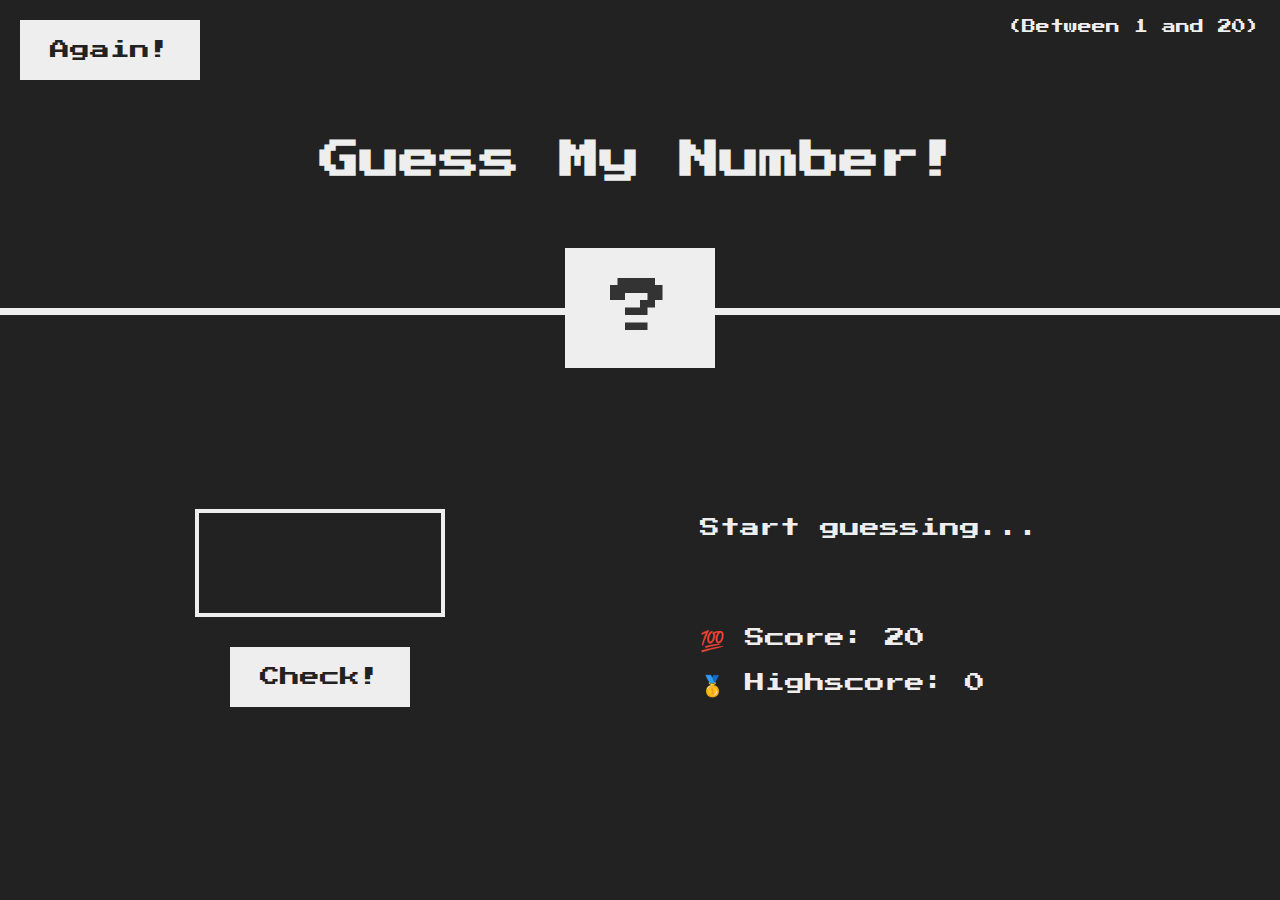
<file: Guess my number/index.html>
<!DOCTYPE html>
<html lang="en">

<head>
    <meta charset="UTF-8" />
    <meta name="viewport" content="width=device-width, initial-scale=1.0" />
    <meta http-equiv="X-UA-Compatible" content="ie=edge" />
    <link rel="stylesheet" href="style.css" />
    <title>Guess My Number!</title>
</head>

<body>
    <header>
        <h1>Guess My Number!</h1>
        <p class="between">(Between 1 and 20)</p>
        <button class="btn again">Again!</button>
        <div class="number">?</div>
    </header>
    <main>
        <section class="left">
            <input type="number" class="guess" />
            <button class="btn check">Check!</button>
        </section>
        <section class="right">
            <p class="message">Start guessing...</p>
            <p class="label-score">💯 Score: <span class="score">20</span></p>
            <p class="label-highscore">
                🥇 Highscore: <span class="highscore">0</span>
            </p>
        </section>
    </main>
    <script src="script.js"></script>
</body>

</html>
</file>
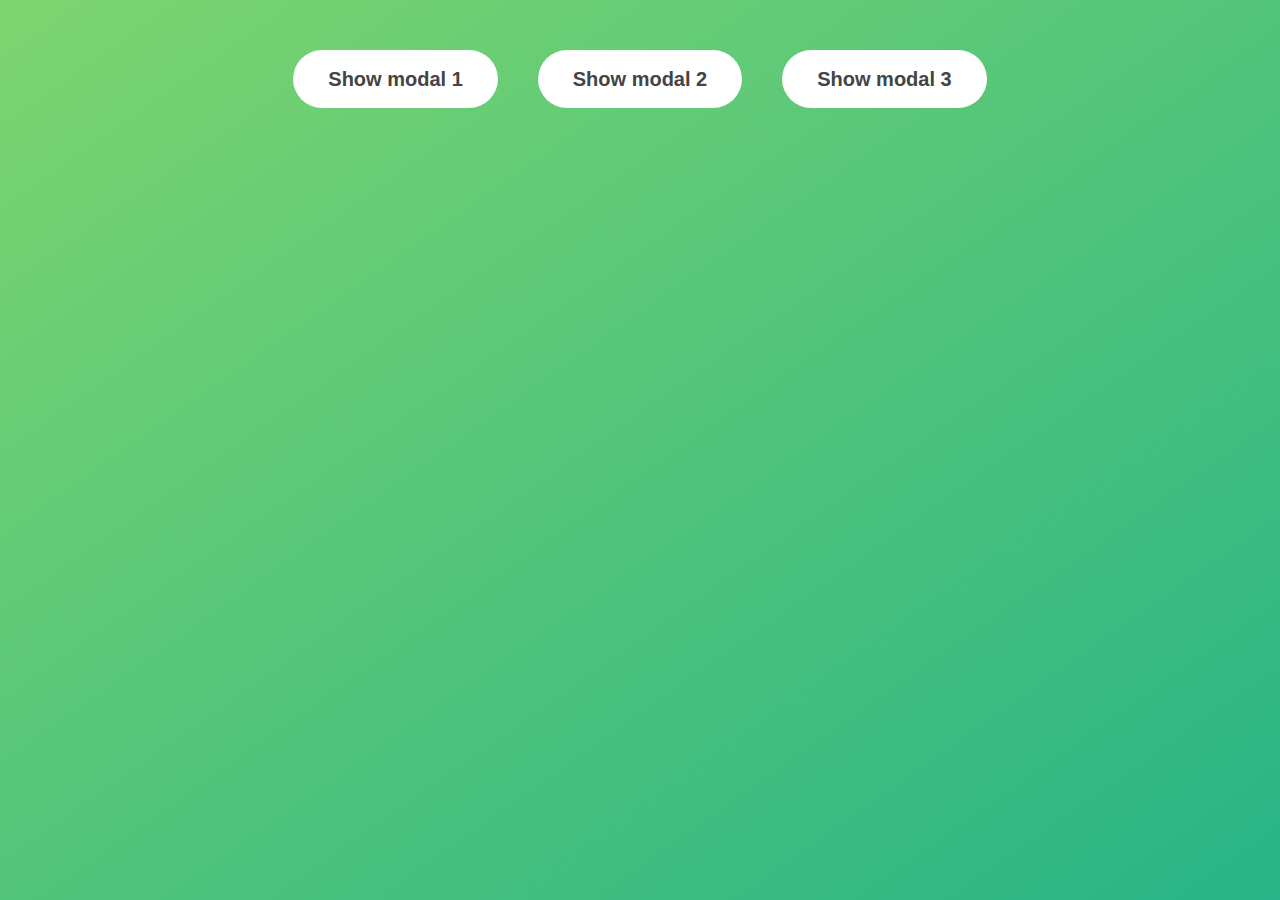
<file: Modal/index.html>
<!DOCTYPE html>
<html lang="en">

<head>
    <meta charset="UTF-8" />
    <meta name="viewport" content="width=device-width, initial-scale=1.0" />
    <meta http-equiv="X-UA-Compatible" content="ie=edge" />
    <link rel="stylesheet" href="style.css" />
    <title>Modal window</title>
</head>

<body>
    <button class="show-modal">Show modal 1</button>
    <button class="show-modal">Show modal 2</button>
    <button class="show-modal">Show modal 3</button>

    <div class="modal hidden">
        <button class="close-modal">&times;</button>
        <h1>I'm a modal window 😍</h1>
        <p>
            Lorem ipsum dolor sit amet, consectetur adipisicing elit, sed do eiusmod
            tempor incididunt ut labore et dolore magna aliqua. Ut enim ad minim
            veniam, quis nostrud exercitation ullamco laboris nisi ut aliquip ex ea
            commodo consequat. Duis aute irure dolor in reprehenderit in voluptate
            velit esse cillum dolore eu fugiat nulla pariatur. Excepteur sint
            occaecat cupidatat non proident, sunt in culpa qui officia deserunt
            mollit anim id est laborum.
        </p>
    </div>
    <div class="overlay hidden"></div>

    <script src="script.js"></script>
</body>

</html>
</file>
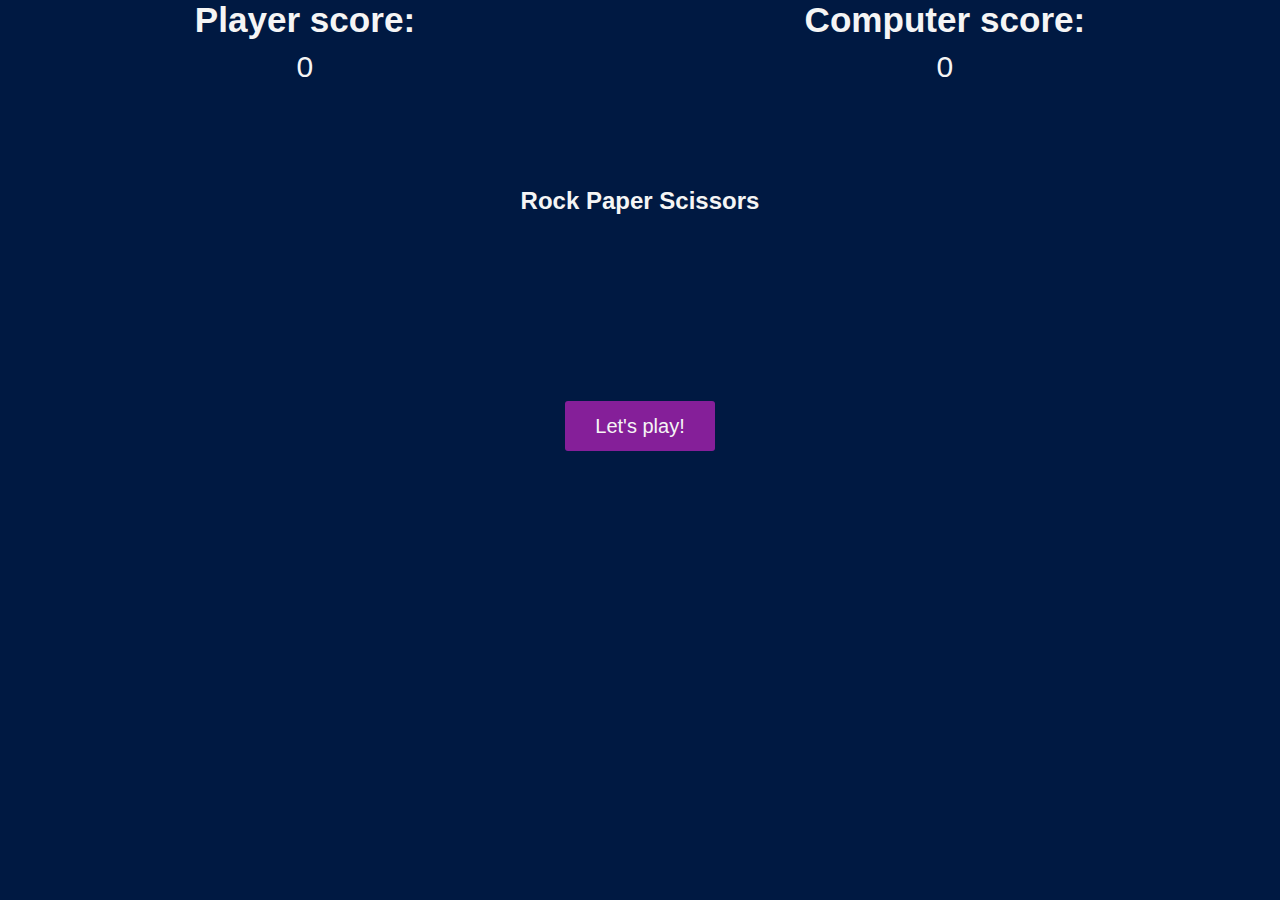
<file: RockPaperScissors/index.html>
<!DOCTYPE html>
<html lang="en">

<head>
    <meta charset="UTF-8">
    <meta name="viewport" content="width=device-width, initial-scale=1.0">
    <title>Rock Paper Scissors game</title>
    <link rel="stylesheet" href="assets/css/style.css">
</head>

<body>
    <div class="game">
        <div class="game-score">
            <div class="player-score">
                <h3>Player score:</h3>
                <p>0</p>
            </div>
            <div class="computer-score">
                <h3>Computer score:</h3>
                <p>0</p>
            </div>
        </div>
        <div class="intro">
            <h2>Rock Paper Scissors</h2>
            <button>Let's play!</button>
        </div>
        <div class="match fadeOut">
            <h2 class="winner">Pick a option</h2>
            <div class="hands">
                <img class="player-hand" src="./assets/img/paper.png" alt="game">
                <img class="computer-hand" src="./assets/img/rock.png" alt="game">
            </div>
            <div class="options">
                <button class="rock">Rock</button>
                <button class="paper">Paper</button>
                <button class="scissors">Scissors</button>
            </div>
        </div>
    </div>
    <script src="game.js"></script>
</body>

</html>
</file>
<file: Guess my number/style.css>
@import url('https://fonts.googleapis.com/css?family=Press+Start+2P&display=swap');

* {
    margin: 0;
    padding: 0;
    box-sizing: inherit;
}

html {
    font-size: 62.5%;
    box-sizing: border-box;
}

body {
    font-family: 'Press Start 2P', sans-serif;
    color: #eee;
    background-color: #222;
    /* background-color: #60b347; */
}

/* LAYOUT */
header {
    position: relative;
    height: 35vh;
    border-bottom: 7px solid #eee;
}

main {
    height: 65vh;
    color: #eee;
    display: flex;
    align-items: center;
    justify-content: space-around;
}

.left {
    width: 52rem;
    display: flex;
    flex-direction: column;
    align-items: center;
}

.right {
    width: 52rem;
    font-size: 2rem;
}

/* ELEMENTS STYLE */
h1 {
    font-size: 4rem;
    text-align: center;
    position: absolute;
    width: 100%;
    top: 52%;
    left: 50%;
    transform: translate(-50%, -50%);
}

.number {
    background: #eee;
    color: #333;
    font-size: 6rem;
    width: 15rem;
    padding: 3rem 0rem;
    text-align: center;
    position: absolute;
    bottom: 0;
    left: 50%;
    transform: translate(-50%, 50%);
}

.between {
    font-size: 1.4rem;
    position: absolute;
    top: 2rem;
    right: 2rem;
}

.again {
    position: absolute;
    top: 2rem;
    left: 2rem;
}

.guess {
    background: none;
    border: 4px solid #eee;
    font-family: inherit;
    color: inherit;
    font-size: 5rem;
    padding: 2.5rem;
    width: 25rem;
    text-align: center;
    display: block;
    margin-bottom: 3rem;
}

.btn {
    border: none;
    background-color: #eee;
    color: #222;
    font-size: 2rem;
    font-family: inherit;
    padding: 2rem 3rem;
    cursor: pointer;
}

.btn:hover {
    background-color: #ccc;
}

.message {
    margin-bottom: 8rem;
    height: 3rem;
}

.label-score {
    margin-bottom: 2rem;
}
</file>
<file: Modal/style.css>
* {
    margin: 0;
    padding: 0;
    box-sizing: inherit;
}

html {
    font-size: 62.5%;
    box-sizing: border-box;
}

body {
    font-family: sans-serif;
    color: #333;
    line-height: 1.5;
    height: 100vh;
    position: relative;
    display: flex;
    align-items: flex-start;
    justify-content: center;
    background: linear-gradient(to top left, #28b487, #7dd56f);
}

.show-modal {
    font-size: 2rem;
    font-weight: 600;
    padding: 1.75rem 3.5rem;
    margin: 5rem 2rem;
    border: none;
    background-color: #fff;
    color: #444;
    border-radius: 10rem;
    cursor: pointer;
}

.close-modal {
    position: absolute;
    top: 1.2rem;
    right: 2rem;
    font-size: 5rem;
    color: #333;
    cursor: pointer;
    border: none;
    background: none;
}

h1 {
    font-size: 2.5rem;
    margin-bottom: 2rem;
}

p {
    font-size: 1.8rem;
}

/* -------------------------- */
/* CLASSES TO MAKE MODAL WORK */
.hidden {
    display: none;
}

.modal {
    position: absolute;
    top: 50%;
    left: 50%;
    transform: translate(-50%, -50%);
    width: 70%;

    background-color: white;
    padding: 6rem;
    border-radius: 5px;
    box-shadow: 0 3rem 5rem rgba(0, 0, 0, 0.3);
    z-index: 10;
}

.overlay {
    position: absolute;
    top: 0;
    left: 0;
    width: 100%;
    height: 100%;
    background-color: rgba(0, 0, 0, 0.6);
    backdrop-filter: blur(3px);
    z-index: 5;
}
</file>
<file: RockPaperScissors/assets/css/style.css>
* {
  margin: 0;
  padding: 0;
  -webkit-box-sizing: border-box;
          box-sizing: border-box;
}

.game {
  background-color: #001942;
  height: 100vh;
  font-family: sans-serif;
  color: #f5f5f5;
}

.game .game-score {
  display: -webkit-box;
  display: -ms-flexbox;
  display: flex;
  -ms-flex-pack: distribute;
      justify-content: space-around;
  font-size: 30px;
}

.game .game-score p {
  text-align: center;
  padding: 10px;
  font-size: 30px;
}

.game .intro {
  display: -webkit-box;
  display: -ms-flexbox;
  display: flex;
  -webkit-box-orient: vertical;
  -webkit-box-direction: normal;
      -ms-flex-direction: column;
          flex-direction: column;
  -ms-flex-pack: distribute;
      justify-content: space-around;
  height: 50vh;
  -webkit-box-align: center;
      -ms-flex-align: center;
          align-items: center;
}

.game .intro button {
  width: 150px;
  height: 50px;
  background: none;
  border: none;
  color: #f5f5f5;
  font-size: 20px;
  background: #851f99;
  border-radius: 3px;
  cursor: pointer;
}

.game .match {
  position: absolute;
  top: 50%;
  left: 50%;
  -webkit-transform: translate(-50%, -50%);
          transform: translate(-50%, -50%);
  -webkit-transition: opacity 0.5s ease 0.5s;
  transition: opacity 0.5s ease 0.5s;
}

.game .match .winner {
  text-align: center;
  font-size: 50px;
}

.game .match .hands .player-hand {
  -webkit-transform: rotateY(180deg);
          transform: rotateY(180deg);
}

.game .match .options {
  display: -webkit-box;
  display: -ms-flexbox;
  display: flex;
  -ms-flex-pack: distribute;
      justify-content: space-around;
  -webkit-box-align: center;
      -ms-flex-align: center;
          align-items: center;
}

.game .match .options button {
  width: 150px;
  height: 50px;
  background: none;
  border: none;
  color: #f5f5f5;
  font-size: 20px;
  background: #851f99;
  border-radius: 3px;
  cursor: pointer;
}

.fadeOut {
  opacity: 0;
  pointer-events: none;
}

.fadeIn {
  opacity: 1;
  pointer-events: all;
}
/*# sourceMappingURL=style.css.map */
</file>
